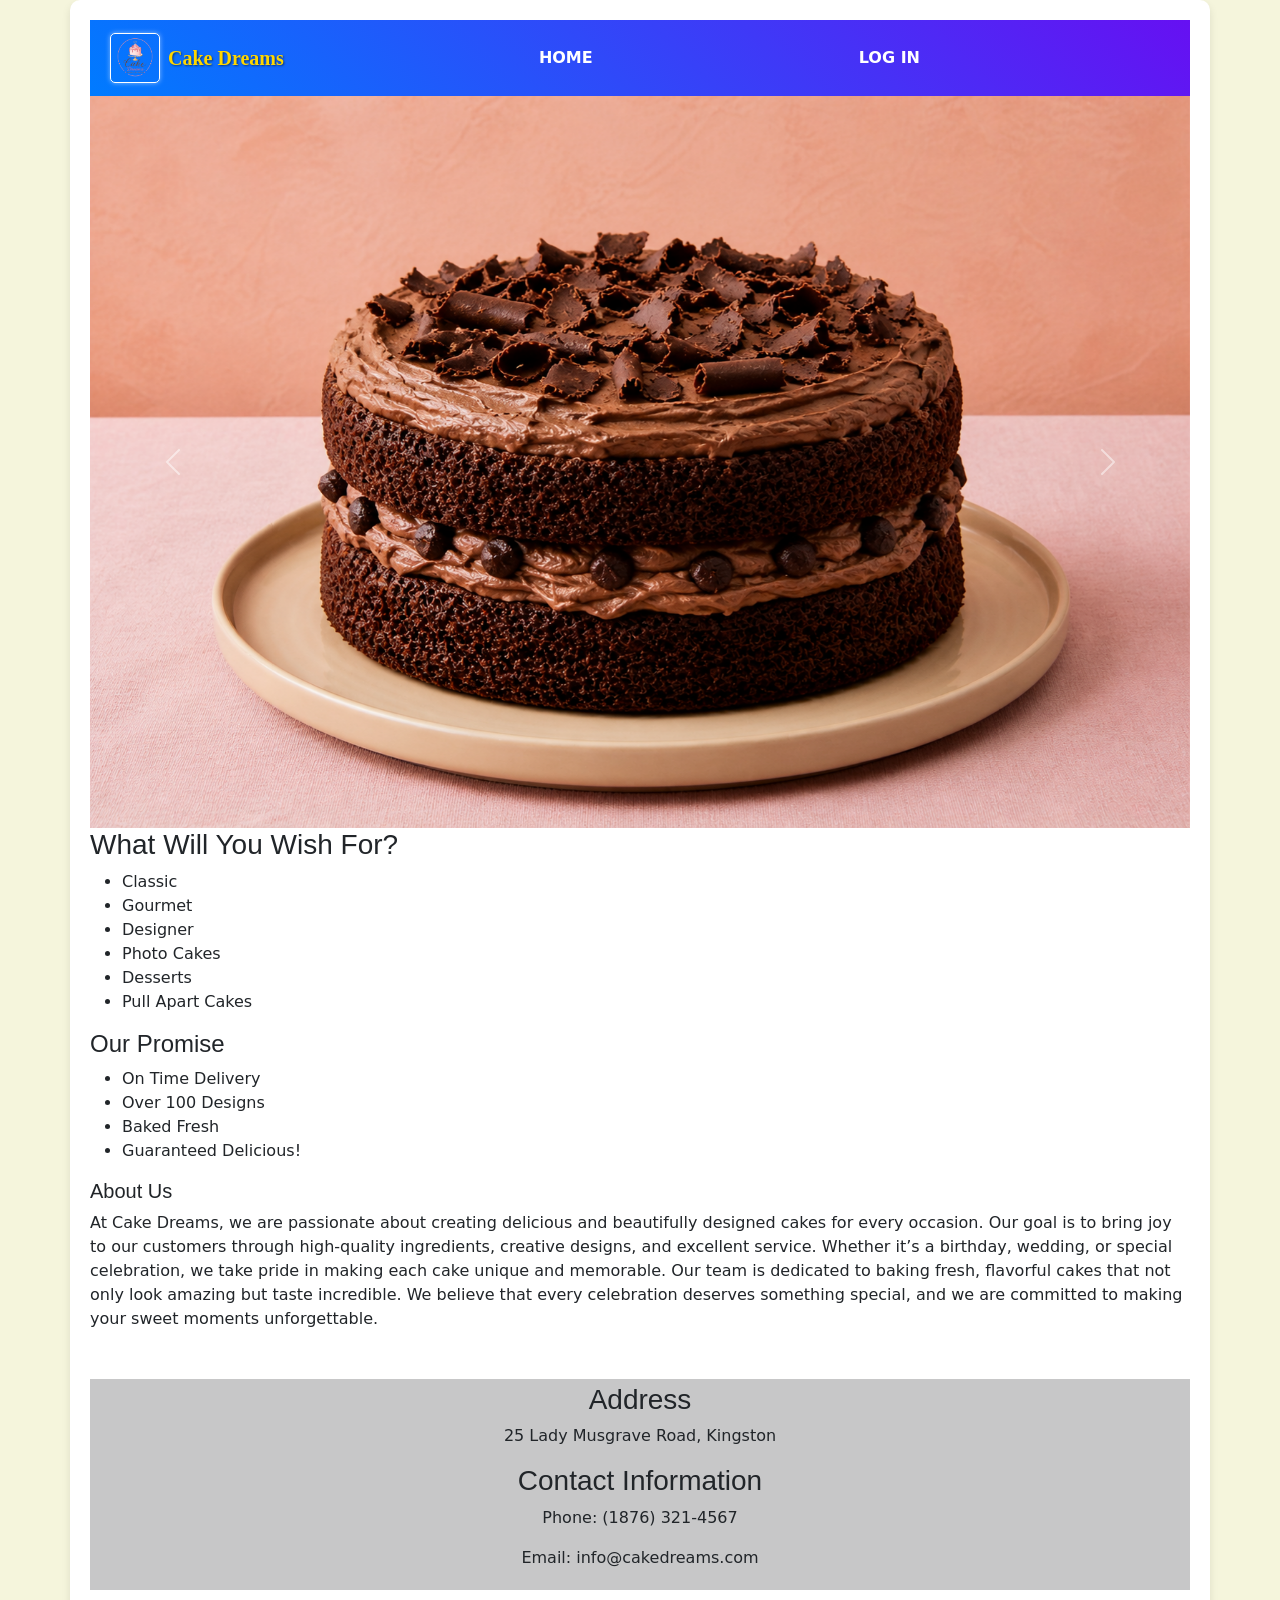
<file: index.html>
<!DOCTYPE html>
<html>

<head>
    <meta charset="UTF-8">
    <meta name="viewport" content="width=device-width, initial-scale=1.0">
    <title>HOME PAGE</title>
    <link rel="stylesheet" href="styles.css/bootstrap.min.css" />
    <link rel="stylesheet" href="styles.css/stylesheet.css" />
    <link href="https://cdn.jsdelivr.net/npm/bootstrap@5.3.8/dist/css/bootstrap.min.css" rel="stylesheet"
        integrity="sha384-sRIl4kxILFvY47J16cr9ZwB07vP4J8+LH7qKQnuqkuIAvNWLzeN8tE5YBujZqJLB" crossorigin="anonymous">
    <script src="https://cdn.jsdelivr.net/npm/bootstrap@5.3.8/dist/js/bootstrap.bundle.min.js"
        integrity="sha384-FKyoEForCGlyvwx9Hj09JcYn3nv7wiPVlz7YYwJrWVcXK/BmnVDxM+D2scQbITxI"
        crossorigin="anonymous"></script>
</head>

<body style="background-color: beige">
    <div class="container "
        style="background-color: white; padding: 20px; border-radius: 10px; box-shadow: 0 4px 8px rgba(0,0,0,0.1);">
        <header>
            <nav class="navbar navbar-expand-lg  " data-bs-theme="dark"
                style="background: linear-gradient(45deg, #007bff, #6610f2);">

                <div class="container-fluid">
                    <a class="navbar-brand d-flex align-items-center" href="index.html">
                        <img src="img/cakelogo.png" alt="Cake Dreams Logo" width="50" height="50" class="me-2"
                            style="border: 1px solid #fff; border-radius: 5px; box-shadow: 0 0 5px rgba(255,255,255,0.5);">
                        <span
                            style="font-weight: bold; font-family: 'Brush Script MT', cursive; color: #FFD700; text-shadow: 1px 1px 2px rgba(0,0,0,0.5);">Cake
                            Dreams</span>
                    </a>
                    <button class="navbar-toggler" type="button" data-bs-toggle="collapse"
                        data-bs-target="#navbarNavAltMarkup" aria-controls="navbarNavAltMarkup" aria-expanded="false"
                        aria-label="Toggle navigation">
                        <span class="navbar-toggler-icon"></span>
                    </button>
                    <div class="collapse navbar-collapse" id="navbarNavAltMarkup">
                        <div class="navbar-nav">
                            <a class="nav-link" href="index.html">HOME</a>
                            <a class="nav-link" href="login_page.html">LOG IN</a>
                        </div>
                    </div>
                </div>
            </nav>



            <div id="carouselExample" class="carousel slide" data-bs-ride="carousel">
                <div class="carousel-inner">
                    <div class="carousel-item active">
                        <img src="img/c1.png" class="d-block w-100" alt="...">
                    </div>
                    <div class="carousel-item">
                        <img src="img/c2.jpg" class="d-block w-100" alt="...">
                    </div>
                    <div class="carousel-item">
                        <img src="img/c3.png" class="d-block w-100" alt="...">
                    </div>
                </div>
                <button class="carousel-control-prev" type="button" data-bs-target="#carouselExample"
                    data-bs-slide="prev">
                    <span class="carousel-control-prev-icon" aria-hidden="true"></span>
                    <span class="visually-hidden">Previous</span>
                </button>
                <button class="carousel-control-next" type="button" data-bs-target="#carouselExample"
                    data-bs-slide="next">
                    <span class="carousel-control-next-icon" aria-hidden="true"></span>
                    <span class="visually-hidden">Next</span>
                </button>
            </div>


            <h3>What Will You Wish For?</h3>
            <ul>
                <li>Classic</li>
                <li>Gourmet</li>
                <li>Designer</li>
                <li>Photo Cakes</li>
                <li>Desserts</li>
                <li>Pull Apart Cakes</li>


            </ul>
            <h4>Our Promise</h4>
            <ul>
                <li>On Time Delivery</li>
                <li>Over 100 Designs</li>
                <li>Baked Fresh</li>
                <li>Guaranteed Delicious!</li>

            </ul>
            <h5>About Us</h5>
            <p>At Cake Dreams, we are passionate about creating delicious and beautifully designed cakes for every
                occasion. Our
                goal is to bring joy to our customers through high-quality ingredients, creative designs, and excellent
                service.
                Whether it’s a birthday, wedding, or special celebration, we take pride in making each cake unique and
                memorable.

                Our team is dedicated to baking fresh, flavorful cakes that not only look amazing but taste incredible.
                We
                believe that every celebration deserves something special, and we are committed to making your sweet
                moments
                unforgettable.</p>
            <footer class="bg-light text-center text-lg-start mt-5">
                <div class="text-center p-1" style="background-color: rgba(0, 0, 0, 0.2);">
                    <h3>Address</h3>
                    <p>25 Lady Musgrave Road, Kingston</p>
                    <h3>Contact Information</h3>
                    <p>Phone: (1876) 321-4567</p>
                    <p>Email: info@cakedreams.com</p>
                </div>
            </footer>

    </div>
    <script src="styles.css/bootstrap.min.css"></script>
</body>

</html>
</file>
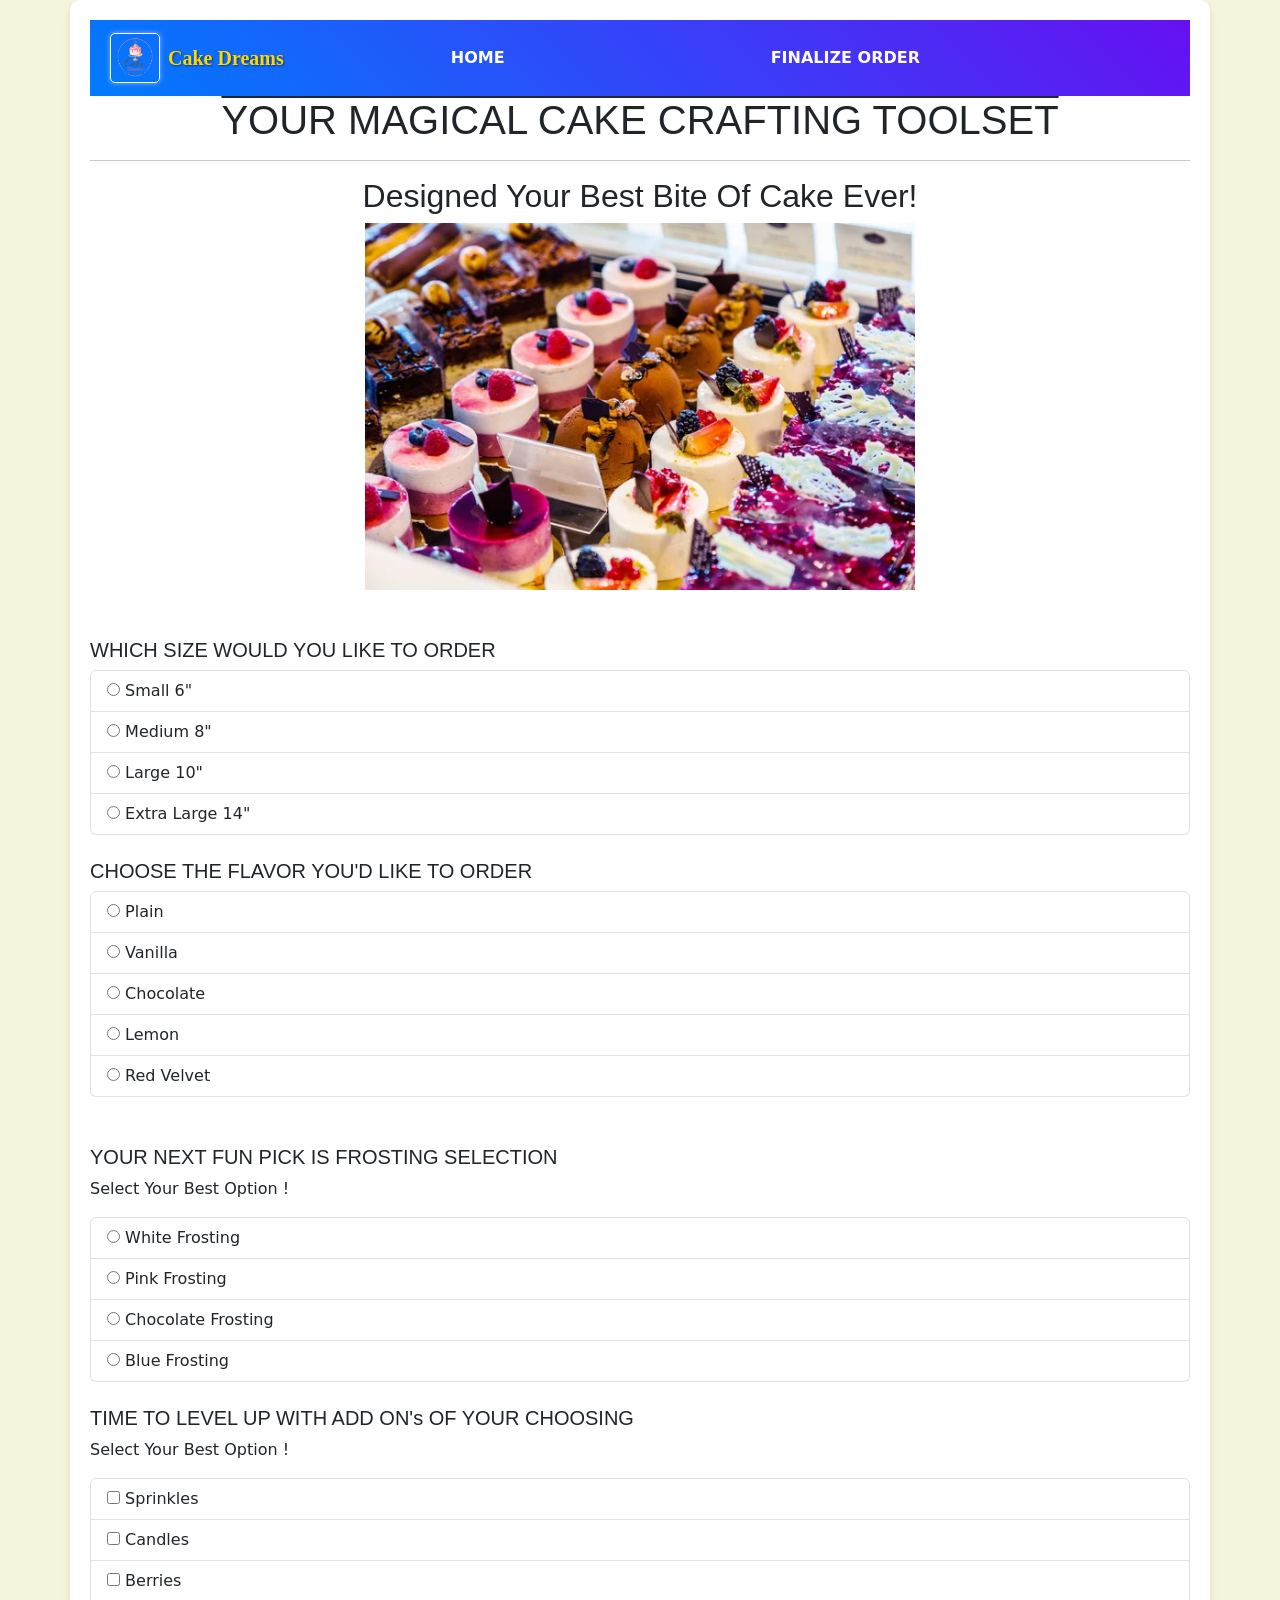
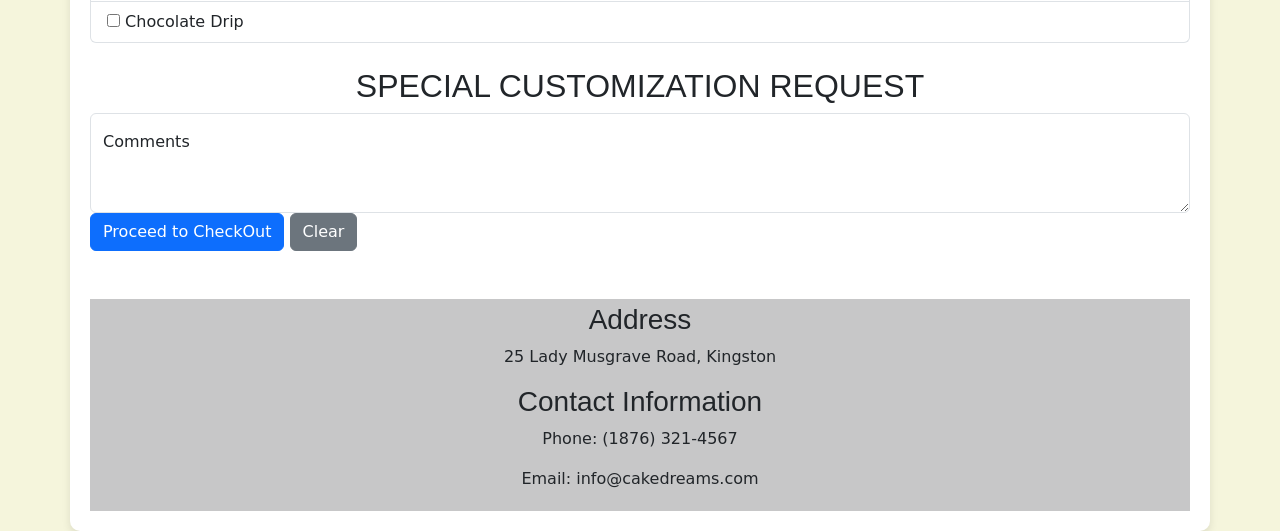
<file: cake_design_setup.html>
<!DOCTYPE html>
<html lang="en">

<head>
    <meta charset="UTF-8">
    <meta name="viewport" content="width=device-width, initial-scale=1.0">
    <title>Design Your Cake TOOLSET</title>
    <link rel="stylesheet" href="styles.css/stylesheet.css" />
    <link href="https://cdn.jsdelivr.net/npm/bootstrap@5.3.8/dist/css/bootstrap.min.css" rel="stylesheet"
        integrity="sha384-sRIl4kxILFvY47J16cr9ZwB07vP4J8+LH7qKQnuqkuIAvNWLzeN8tE5YBujZqJLB" crossorigin="anonymous">
    <script src="https://cdn.jsdelivr.net/npm/bootstrap@5.3.8/dist/js/bootstrap.bundle.min.js"
        integrity="sha384-FKyoEForCGlyvwx9Hj09JcYn3nv7wiPVlz7YYwJrWVcXK/BmnVDxM+D2scQbITxI"
        crossorigin="anonymous"></script>
</head>

<body style="background-color: beige">
    <div class="container "
        style="background-color: white; padding: 20px; border-radius: 10px; box-shadow: 0 4px 8px rgba(0,0,0,0.1);">
        <header>
            <nav class="navbar navbar-expand-lg  " data-bs-theme="dark"
                style="background: linear-gradient(45deg, #007bff, #6610f2);">

                <div class="container-fluid">
                    <a class="navbar-brand d-flex align-items-center" href="index.html">
                        <img src="img/cakelogo.png" alt="Cake Dreams Logo" width="50" height="50" class="me-2"
                            style="border: 1px solid #fff; border-radius: 5px; box-shadow: 0 0 5px rgba(255,255,255,0.5); display: inline-block;">
                        <span
                            style="font-weight: bold; font-family: 'Brush Script MT', cursive; color: #FFD700; text-shadow: 1px 1px 2px rgba(0,0,0,0.5);">Cake
                            Dreams</span>
                    </a>
                    <button class="navbar-toggler" type="button" data-bs-toggle="collapse"
                        data-bs-target="#navbarNavAltMarkup" aria-controls="navbarNavAltMarkup" aria-expanded="false"
                        aria-label="Toggle navigation">
                        <span class="navbar-toggler-icon"></span>
                    </button>
                    <div class="collapse navbar-collapse" id="navbarNavAltMarkup">
                        <div class="navbar-nav">
                            <a class="nav-link" href="index.html">HOME</a>
                            <a class="nav-link" href="order_finalization.html">FINALIZE ORDER</a>
                        </div>
                    </div>
                </div>
            </nav>

        </header>
        <h1>YOUR MAGICAL CAKE CRAFTING TOOLSET </h1>

        <hr />
        <h2>Designed Your Best Bite Of Cake Ever!</h2>

        <img src="img/cimg.jpg" alt="Cake Design Toolset" class="img-fluid" />
        <br />

        <br />
        <!-- STEP 1: SIZE CLICK SELECTION -->
        <h5>WHICH SIZE WOULD YOU LIKE TO ORDER</h5>

        <form action="order_finalization.html" method="GET">

            <ul class="list-group">
                <li class="list-group-item">
                    <input type="radio" id="small6" name="cakesize" value="Small 6" />
                    <label for="small6">Small 6"</label><br>
                </li>
                <li class="list-group-item">
                    <input type="radio" id="medium8" name="cakesize" value="Medium 8" />
                    <label for="medium8">Medium 8"</label><br>
                </li>
                <li class="list-group-item">
                    <input type="radio" id="large10" name="cakesize" value="Large 10" />
                    <label for="large10">Large 10"</label><br>
                </li>
                <li class="list-group-item">
                    <input type="radio" id="extralarge14" name="cakesize" value="Extra Large 14" />
                    <label for="extralarge14">Extra Large 14"</label><br>
                </li>
            </ul>



            <br />
            <!-- STEP 2: FLAVOR CLICK SELECTION -->
            <h5> CHOOSE THE FLAVOR YOU'D LIKE TO ORDER</h5>

            <ul class="list-group">
                <li class="list-group-item">
                    <input type="radio" id="plain" name="cakeflavour" value="Plain" />
                    <label for="plain">Plain</label><br>
                </li>
                <li class="list-group-item">
                    <input type="radio" id="vanilla" name="cakeflavour" value="Vanilla" />
                    <label for="vanilla">Vanilla</label><br>
                </li>
                <li class="list-group-item">
                    <input type="radio" id="chocolate" name="cakeflavour" value="Chocolate" />
                    <label for="chocolate">Chocolate</label><br>
                </li>
                <li class="list-group-item">
                    <input type="radio" id="lemon" name="cakeflavour" value="Lemon" />
                    <label for="lemon">Lemon</label><br>
                </li>
                <li class="list-group-item">
                    <input type="radio" id="redvelvet" name="cakeflavour" value="Red Velvet" />
                    <label for="redvelvet">Red Velvet</label><br>
                </li>

            </ul>

            <br />
            <br />

            <!-- STEP 3: FROSTING CLICK SELECTION -->
            <h5>YOUR NEXT FUN PICK IS FROSTING SELECTION</h5>
            <p>Select Your Best Option !</p>
            <ul class="list-group">
                <li class="list-group-item">
                    <input type="radio" id="whitefrosting" name="cakefrosting" value="White" />
                    <label for="whitefrosting">White Frosting</label><br>
                </li>
                <li class="list-group-item">
                    <input type="radio" id="pinkfrosting" name="cakefrosting" value="Pink" />
                    <label for="pinkfrosting">Pink Frosting</label><br>
                </li>
                <li class="list-group-item">
                    <input type="radio" id="chocolatefrosting" name="cakefrosting" value="Chocolate" />
                    <label for="chocolatefrosting">Chocolate Frosting</label><br>
                </li>
                <li class="list-group-item">
                    <input type="radio" id="bluefrosting" name="cakefrosting" value="Blue" />
                    <label for="bluefrosting">Blue Frosting</label><br>
                </li>

            </ul>

            <br />


            <!-- STEP 4: CHECKBOX SELECTION FOR ADD ON's -->
            <h5>TIME TO LEVEL UP WITH ADD ON's OF YOUR CHOOSING</h5>
            <p>Select Your Best Option !</p>

            <ul class="list-group">
                <li class="list-group-item">
                    <input type="checkbox" id="sprinkles" name="setsprinkles" value="yes" />
                    <label for="sprinkles">Sprinkles</label><br>
                </li>
                <li class="list-group-item">
                    <input type="checkbox" id="candles" name="setcandles" value="yes" />
                    <label for="candles">Candles</label><br>
                </li>
                <li class="list-group-item">
                    <input type="checkbox" id="berries" name="setberries" value="yes" />
                    <label for="berries">Berries</label><br>
                </li>
                <li class="list-group-item">
                    <input type="checkbox" id="drip" name="setdrip" value="yes" />
                    <label for="drip">Chocolate Drip</label><br>
                </li>
            </ul>





            <br />

            <h2><label for="message">SPECIAL CUSTOMIZATION REQUEST</label></h2>

            <div class="form-floating">
                <textarea class="form-control" placeholder="Leave a comment here" id="floatingTextarea2"
                    name="customization" style="height: 100px"></textarea>
                <label for="floatingTextarea2">Comments</label>
            </div>

            <div class="d-grid gap-2 d-md-flex justify-content-md-end"></div>
            <button type="submit" class="btn btn-primary">Proceed to CheckOut</button>
            <button type="button" onclick="ClearCakeForm()" class="btn btn-secondary">Clear</button>

        </form>
        <footer class="bg-light text-center text-lg-start mt-5">
            <div class="text-center p-1" style="background-color: rgba(0, 0, 0, 0.2);">
                <h3>Address</h3>
                <p>25 Lady Musgrave Road, Kingston</p>
                <h3>Contact Information</h3>
                <p>Phone: (1876) 321-4567</p>
                <p>Email: info@cakedreams.com</p>
                <div>
        </footer>
        <script src="javascript/websitejavascript.js"></script>
    </div>
    </div>
    </div>
</body>

</html>
</file>
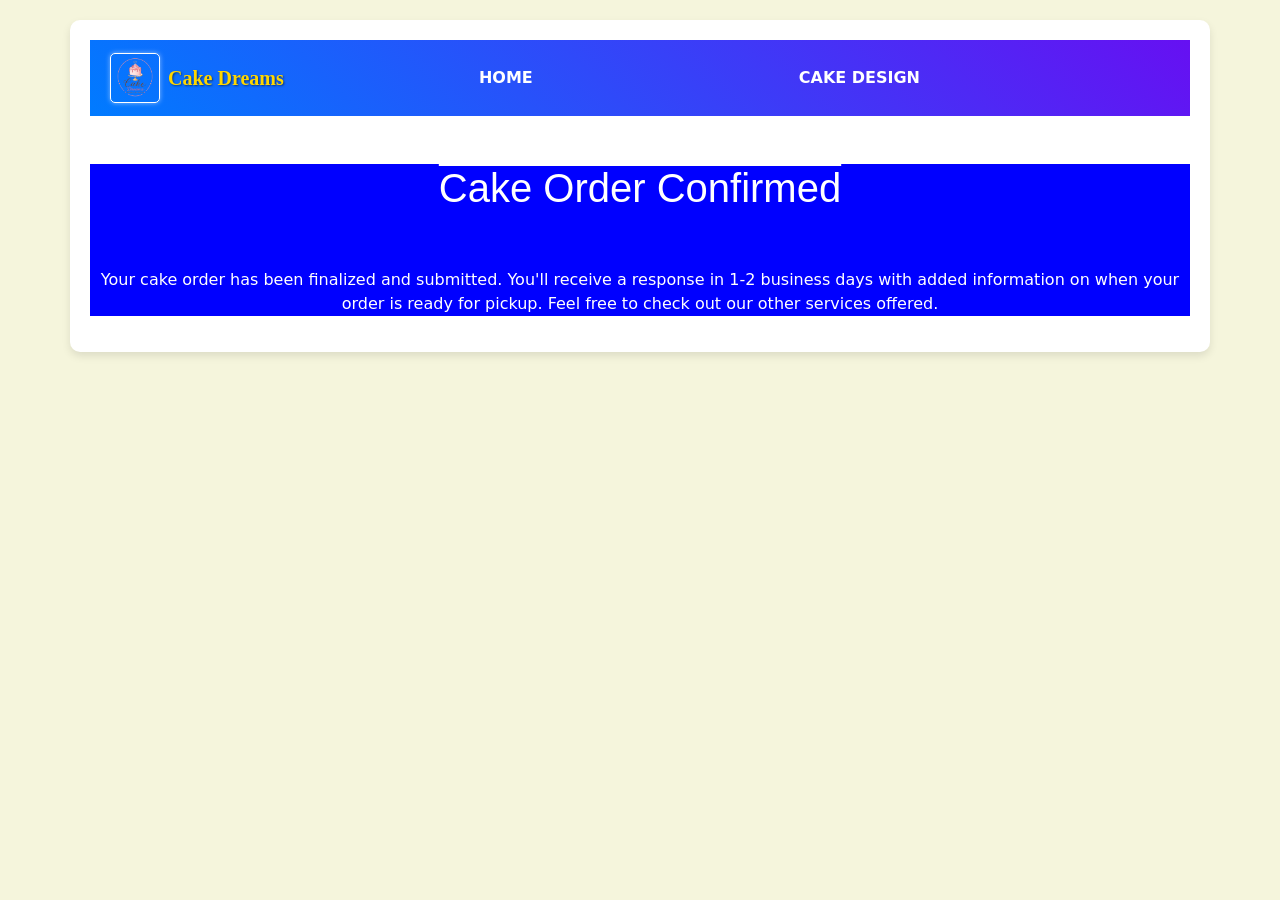
<file: confirmation.html>
<!DOCTYPE html>
<html lang="en">

<head>
    <meta charset="UTF-8">
    <meta name="viewport" content="width=device-width, initial-scale=1.0">
    <title>Confirmation</title>
    <link rel="stylesheet" href="styles.css/stylesheet.css" />
    <link href="https://cdn.jsdelivr.net/npm/bootstrap@5.3.8/dist/css/bootstrap.min.css" rel="stylesheet"
        integrity="sha384-sRIl4kxILFvY47J16cr9ZwB07vP4J8+LH7qKQnuqkuIAvNWLzeN8tE5YBujZqJLB" crossorigin="anonymous">
    <script src="https://cdn.jsdelivr.net/npm/bootstrap@5.3.8/dist/js/bootstrap.bundle.min.js"
        integrity="sha384-FKyoEForCGlyvwx9Hj09JcYn3nv7wiPVlz7YYwJrWVcXK/BmnVDxM+D2scQbITxI"
        crossorigin="anonymous"></script>
</head>

<body style="background-color: beige">
    <div class="container "
        style="background-color: white; padding: 20px; border-radius: 10px; margin-top: 20px; box-shadow: 0 4px 8px rgba(0,0,0,0.1);">
        <nav class="navbar navbar-expand-lg  " data-bs-theme="dark"
            style="background: linear-gradient(45deg, #007bff, #6610f2);">
            <div class="container-fluid">
                <a class="navbar-brand d-flex align-items-center" href="index.html">
                    <img src="img/cakelogo.png" alt="Cake Dreams Logo" width="50" height="50" class="me-2"
                        style="border: 1px solid #fff; border-radius: 5px; box-shadow: 0 0 5px rgba(255,255,255,0.5); display: inline-block;">
                    <span
                        style="font-weight: bold; font-family: 'Brush Script MT', cursive; color: #FFD700; text-shadow: 1px 1px 2px rgba(0,0,0,0.5);">Cake
                        Dreams</span>
                </a>
                <button class="navbar-toggler" type="button" data-bs-toggle="collapse"
                    data-bs-target="#navbarNavAltMarkup" aria-controls="navbarNavAltMarkup" aria-expanded="false"
                    aria-label="Toggle navigation">
                    <span class="navbar-toggler-icon"></span>
                </button>
                <div class="collapse navbar-collapse" id="navbarNavAltMarkup">
                    <div class="navbar-nav">
                        <a class="nav-link" href="index.html">HOME</a>
                        <a class="nav-link" href="cake_design_setup.html">CAKE DESIGN</a>
                    </div>
                </div>
            </div>
        </nav>
        <br></br>
        <article id="confirm">
            <h1>Cake Order Confirmed</h1>

            <br></br>
            <p>
                Your cake order has been finalized and submitted. You'll receive a response in 1-2 business days with
                added information on when your order is ready for pickup. Feel free to check out our other services
                offered.
            </p>
        </article>
    </div>
</body>

</html>
</file>
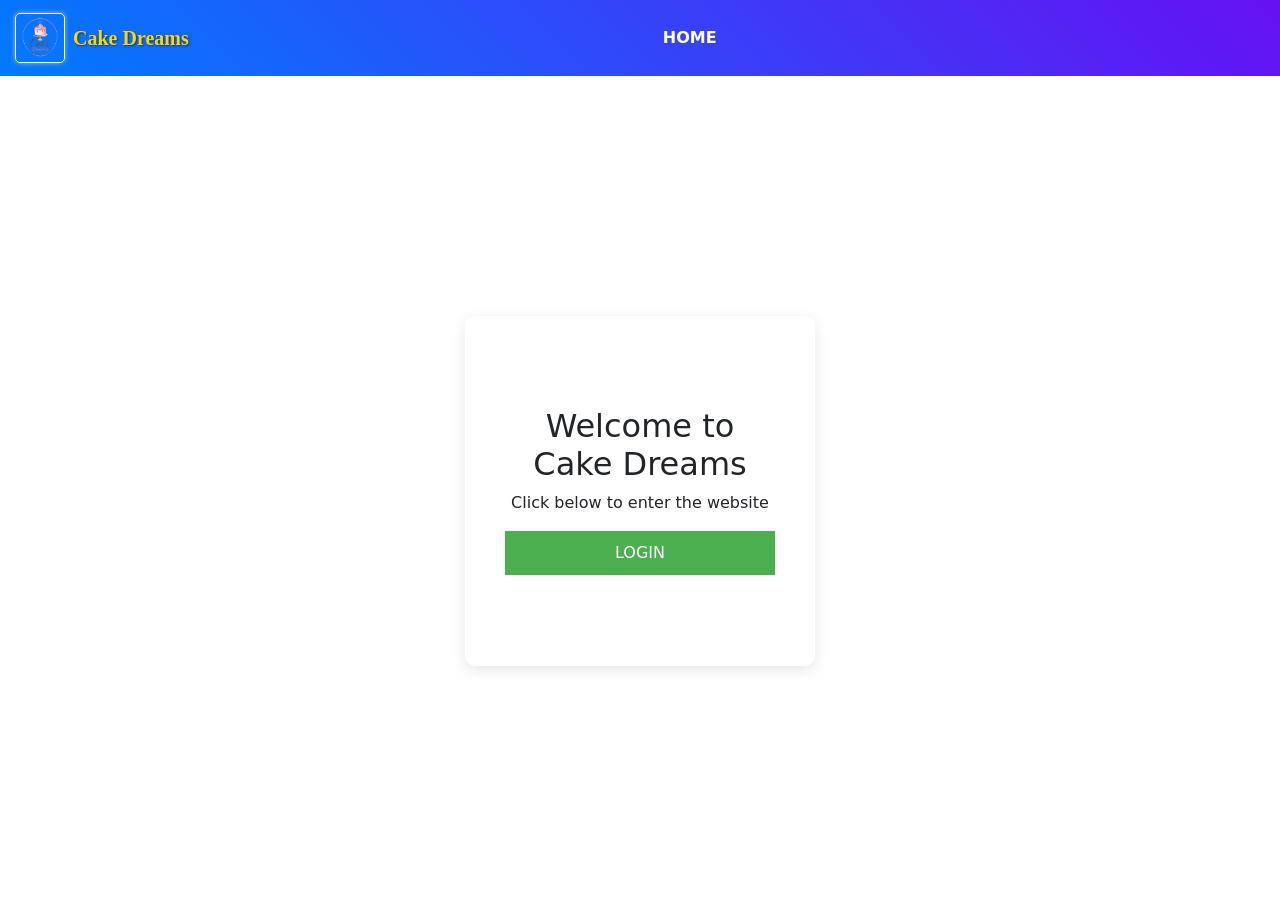
<file: login_page.html>
<!DOCTYPE html>
<html lang="en">

<head>
    <meta charset="UTF-8">
    <meta name="viewport" content="width=device-width, initial-scale=1.0">
    <title>Login Page</title>
    <style>
        body {
            font-family: Arial, sans-serif;
            background-color: #f0f2f5;
            margin: 0;
            min-height: 100vh;
        }

        .login-wrapper {
            display: flex;
            justify-content: center;
            align-items: center;
            min-height: calc(100vh - 70px);
        }

        .navbar {
            width: 100%;
            padding-left: 0 !important;
            padding-right: 0 !important;
        }

        .container-fluid {
            padding-left: 15px !important;
            padding-right: 15px !important;
        }

        h2,
        p {
            text-align: center;
            margin-bottom: 20px;
        }

        button {
            width: 100%;
            padding: 10px;
            background-color: #4CAF50;
            color: white;
            border: none;
            border-radius: 5px;
            cursor: pointer;
        }

        .login-container {
            width: 350px;
            height: 350px;
            /* Forces square aspect ratio */
            background-color: white;
            padding: 40px;
            border-radius: 10px;
            box-shadow: 0px 4px 15px rgba(0, 0, 0, 0.1);
            display: flex;
            flex-direction: column;
            justify-content: center;
        }

        .navbar .nav-link:hover {
            background-color: black !important;
            color: yellow !important;
            border-radius: 5px;
        }

        .navbar .nav-link {
            color: white !important;
            font-weight: bold;
            padding: 8px 16px;
        }
        @media (min-width: 992px) {
        .navbar-nav {
            margin-left: 450px !important;
            margin-right: 0 !important;
             }
        }

        @media (max-width: 991px) {
        .navbar-nav {
            margin-left: auto !important;
            margin-right: auto !important;
            text-align: center !important;
            }
        }
    </style>

    <link href="https://cdn.jsdelivr.net/npm/bootstrap@5.3.8/dist/css/bootstrap.min.css" rel="stylesheet"
        integrity="sha384-sRIl4kxILFvY47J16cr9ZwB07vP4J8+LH7qKQnuqkuIAvNWLzeN8tE5YBujZqJLB" crossorigin="anonymous">
    <script src="https://cdn.jsdelivr.net/npm/bootstrap@5.3.8/dist/js/bootstrap.bundle.min.js"
        integrity="sha384-FKyoEForCGlyvwx9Hj09JcYn3nv7wiPVlz7YYwJrWVcXK/BmnVDxM+D2scQbITxI"
        crossorigin="anonymous"></script>
</head>

<body>
    <nav class="navbar navbar-expand-lg w-100" data-bs-theme="dark"
        style="background: linear-gradient(45deg, #007bff, #6610f2);">
        <div class="container-fluid">
            <a class="navbar-brand d-flex align-items-center" href="index.html">
                <img src="img/cakelogo.png" alt="Cake Dreams Logo" width="50" height="50" class="me-2"
                    style="border: 1px solid #fff; border-radius: 5px; box-shadow: 0 0 5px rgba(255,255,255,0.5); display: inline-block;">
                <span
                    style="font-weight: bold; font-family: 'Brush Script MT', cursive; color: #FFD700; text-shadow: 1px 1px 2px rgba(0,0,0,0.5);">Cake
                    Dreams</span>
            </a>
            <button class="navbar-toggler" type="button" data-bs-toggle="collapse" data-bs-target="#navbarNavAltMarkup"
                aria-controls="#navbarNavAltMarkup" aria-expanded="false" aria-label="Toggle navigation">
                <span class="navbar-toggler-icon"></span>
            </button>
            <div class="collapse navbar-collapse" id="navbarNavAltMarkup">
                <div class="navbar-nav">
                    <a class="nav-link" href="index.html">HOME</a>
                </div>
            </div>
        </div>
    </nav>

    <div class="login-wrapper">
        <div class="login-container">
            <h2>Welcome to Cake Dreams</h2>
            <p>Click below to enter the website</p>
            <button onclick="goToHome()">LOGIN</button>
        </div>
    </div>

    <script>
        function goToHome() {
            window.location.href = "cake_design_setup.html";
        }
    </script>
</body>

</html>
</file>
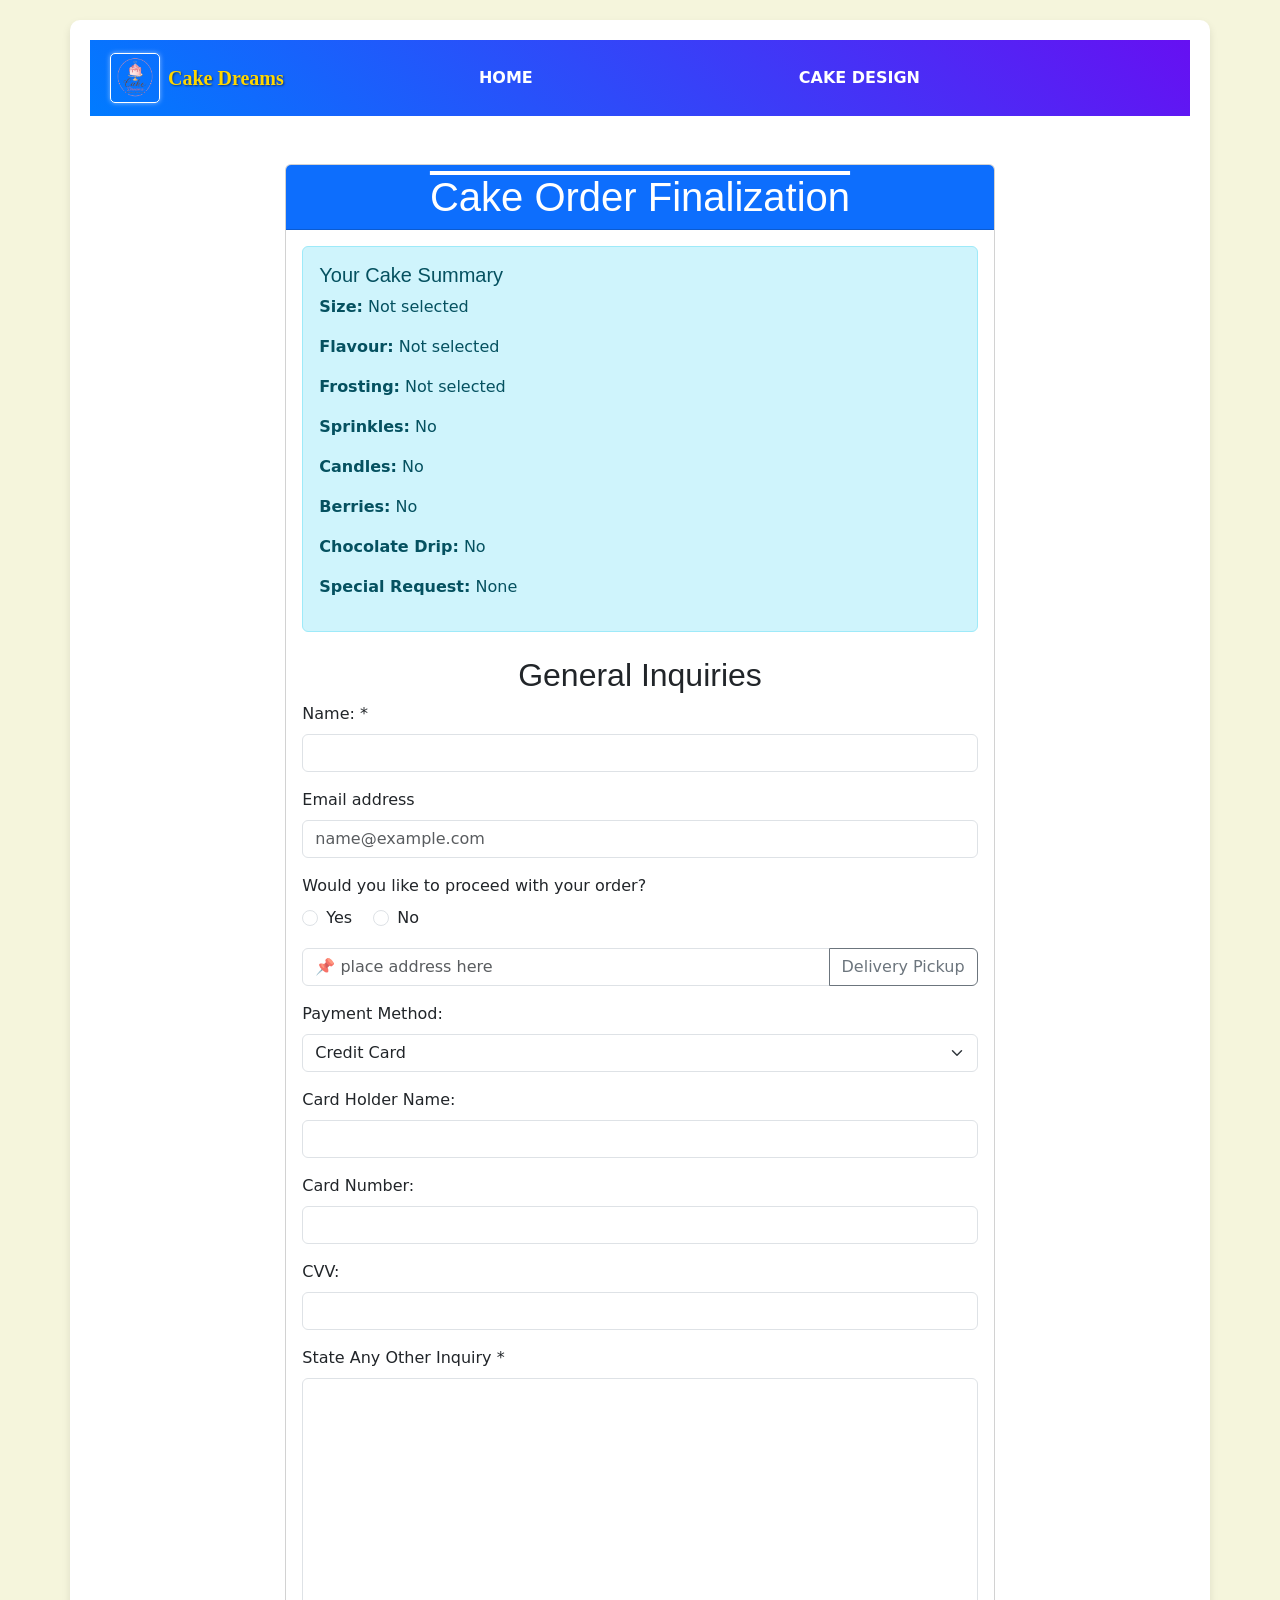
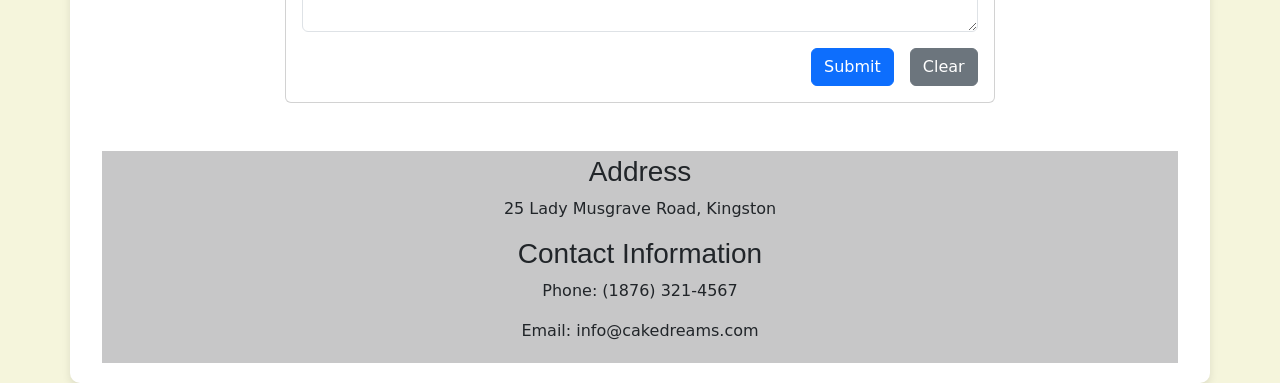
<file: order_finalization.html>
<!DOCTYPE html>
<html lang="en">

<head>
    <meta charset="UTF-8">
    <meta name="viewport" content="width=device-width, initial-scale=1.0">
    <title>Order Finalization</title>
    <link rel="stylesheet" href="styles.css/stylesheet.css" />
    <link href="https://cdn.jsdelivr.net/npm/bootstrap@5.3.8/dist/css/bootstrap.min.css" rel="stylesheet"
        integrity="sha384-sRIl4kxILFvY47J16cr9ZwB07vP4J8+LH7qKQnuqkuIAvNWLzeN8tE5YBujZqJLB" crossorigin="anonymous">
    <script src="https://cdn.jsdelivr.net/npm/bootstrap@5.3.8/dist/js/bootstrap.bundle.min.js"
        integrity="sha384-FKyoEForCGlyvwx9Hj09JcYn3nv7wiPVlz7YYwJrWVcXK/BmnVDxM+D2scQbITxI"
        crossorigin="anonymous"></script>

</head>

    <body style="background-color: beige">
    <div class="container " style="background-color: white; padding: 20px; border-radius: 10px; margin-top: 20px; box-shadow: 0 4px 8px rgba(0,0,0,0.1);">
        <nav class="navbar navbar-expand-lg  " data-bs-theme="dark" style="background: linear-gradient(45deg, #007bff, #6610f2);">
            <div class="container-fluid">
                <a class="navbar-brand d-flex align-items-center" href="index.html">
                    <img src="img/cakelogo.png" alt="Cake Dreams Logo" width="50" height="50" class="me-2" style="border: 1px solid #fff; border-radius: 5px; box-shadow: 0 0 5px rgba(255,255,255,0.5); display: inline-block;">
                    <span style="font-weight: bold; font-family: 'Brush Script MT', cursive; color: #FFD700; text-shadow: 1px 1px 2px rgba(0,0,0,0.5);">Cake Dreams</span>
                </a>
                <button class="navbar-toggler" type="button" data-bs-toggle="collapse"
                    data-bs-target="#navbarNavAltMarkup" aria-controls="navbarNavAltMarkup" aria-expanded="false"
                    aria-label="Toggle navigation">
                    <span class="navbar-toggler-icon"></span>
                </button>
                <div class="collapse navbar-collapse" id="navbarNavAltMarkup">
<div class="navbar-nav">
                        <a class="nav-link" href="index.html">HOME</a>
                        <a class="nav-link" href="cake_design_setup.html">CAKE DESIGN</a>
                    </div>
                </div>
            </div>
        </nav>

    <div class="container mt-5">
        <div class="row justify-content-center">
            <div class="col-md-8">
                <div class="card">
                    <div class="card-header bg-primary text-white">
                        <h1 class="card-title mb-0">Cake Order Finalization</h1>
                    </div>
                    <div class="card-body">
                        <!-- CAKE ORDER SUMMARY -->
                        <div class="alert alert-info mb-4">
                            <h5>Your Cake Summary</h5>
                            <p><b>Size:</b> <span id="sum-size"></span></p>
                            <p><b>Flavour:</b> <span id="sum-flavour"></span></p>
                            <p><b>Frosting:</b> <span id="sum-frosting"></span></p>
                            <p><b>Sprinkles:</b> <span id="sum-sprinkles"></span></p>
                            <p><b>Candles:</b> <span id="sum-candles"></span></p>
                            <p><b>Berries:</b> <span id="sum-berries"></span></p>
                            <p><b>Chocolate Drip:</b> <span id="sum-drip"></span></p>
                            <p><b>Special Request:</b> <span id="sum-message"></span></p>
                        </div>
                        <h2>General Inquiries</h2>
                        <form action="confirmation.html" id="contactform">
                            <div class="mb-3">
                                <label for="Fullname" class="form-label">Name: *</label>
                                <input required type="text" id="Fullname" name="Fullname" class="form-control" />
                            </div>

                            <div class="mb-3">
                                <label for="exampleFormControlInput1" class="form-label">Email address</label>
                                <input type="email" class="form-control" id="exampleFormControlInput1" placeholder="name@example.com">
                            </div>

                            <div class="mb-3">
                                <label class="form-label">Would you like to proceed with your order?</label>
                                <div>
                                    <div class="form-check form-check-inline">
                                        <input class="form-check-input" type="radio" value="Y" name="Service" id="yes">
                                        <label class="form-check-label" for="yes">Yes</label>
                                    </div>
                                    <div class="form-check form-check-inline">
                                        <input class="form-check-input" type="radio" value="N" name="Service" id="no">
                                        <label class="form-check-label" for="no">No</label>
                                    </div>
                                </div>
                            </div>

                            <div class="mb-3">
                                <div class="input-group">
                                    <input placeholder="📌 place address here" type="text" class="form-control" />
                                    <button class="btn btn-outline-secondary" type="button" onclick="ClearForm()">Delivery Pickup</button>
                                </div>
                            </div>

                            <div class="mb-3">
                                <label for="Payment" class="form-label">Payment Method:</label>
                                <select id="Payment" name="Payment" class="form-select">
                                    <option value="Credit Card">Credit Card</option>
                                    <option value="Debit Card">Debit Card</option>
                                    <option value="PayPal">PayPal</option>
                                </select>
                            </div>

                            <div class="mb-3">
                                <label for="CardHolderName" class="form-label">Card Holder Name:</label>
                                <input required type="text" id="CardHolderName" name="CardHolderName" class="form-control" />
                            </div>

                            <div class="mb-3">
                                <label for="CardNumber" class="form-label">Card Number:</label>
                                <input required type="text" id="CardNumber" name="CardNumber" class="form-control" />
                            </div>

                            <div class="mb-3">
                                <label for="CVV" class="form-label">CVV:</label>
                                <input required type="text" id="CVV" name="CVV" class="form-control" />
                            </div>

                            <div class="mb-3">
                                <label for="inquiry" class="form-label">State Any Other Inquiry *</label>
                                <textarea required cols="50" rows="10" maxlength="150" id="inquiry" name="inquiry" class="form-control"></textarea>
                            </div>

                            <div class="d-grid gap-2 d-md-flex justify-content-md-end">
                                <button type="submit" class="btn btn-primary me-md-2">Submit</button>
                                <button type="button" onclick="ClearForm()" class="btn btn-secondary">Clear</button>
                            </div>
                        </form>
                    </div>
                </div>
            </div>
        </div>
                    <footer class="bg-light text-center text-lg-start mt-5">
                        <div class="text-center p-1" style="background-color: rgba(0, 0, 0, 0.2);">
                            <h3>Address</h3>
                            <p>25 Lady Musgrave Road, Kingston</p>
                            <h3>Contact Information</h3>
                            <p>Phone: (1876) 321-4567</p>
                            <p>Email: info@cakedreams.com</p>
                        </div>
                    </footer>
                         <div>
                            <script src="javascript/websitejavascript.js"></script>
                        </div>
    </div>


</body>

</html>
</file>
<file: styles.css/stylesheet.css>
h1{
    color:red;
    text-align: center;
    text-decoration: overline;
}
h2{
    color:blue;
    text-align: center;
}

h3{
    color:blue;
}


h4{
    color:red;
}
h5{
    color:red;
}

h1,h2,h3,h4,h5,h6{
    font-family: 'Franklin Gothic Medium', 'Arial Narrow', Arial, sans-serif
}
p{
    font-family: system-ui, -apple-system, "Segoe UI", Roboto, "Helvetica Neue", Arial, "Noto Sans", "Liberation Sans", sans-serif, "Apple Color Emoji", "Segoe UI Emoji", "Segoe UI Symbol", "Noto Color Emoji";
}
#banner{
    background-color: skyblue;
    padding-bottom: 5px;
    padding-top: 5px;
    text-align: center;
    font:bold;
    font-size: larger;
    text-decoration: overline;
}

img{
    display: block;
    margin-left: auto;
    margin-right: auto;
    width: 50%;
}

#carouselExample{
    width: 100%;
    height: auto;
    display: block;
    margin-left: auto;
    margin-right: auto;
}

#nav a, nav a{
             color:rgb(187, 27, 27);
             text-decoration: none;
}
#banner p{
    margin: 0;

}
#nav, nav {
    background-color:skyblue;
    padding:5px;
    text-align: center;
}

#nav a, nav a{
             color:black;
             text-decoration: none;
             font-size: medium;
             margin-right: 100px;
             text-align: center;
             padding: 8px;
            }

#confirm {
            text-align: center;
            background-color:blue;
            color: rgb(255, 255, 255);
}

.navbar .nav-link:hover {
    background-color: black !important;
    color: yellow !important;
    border-radius: 5px;
}

.navbar .nav-link {
    color: white !important;
    font-weight: bold;
    padding: 8px 16px;
     margin-right: 0 !important;
}

.navbar-nav {
    margin-left: auto !important;
}

@media (min-width: 992px) {
    .navbar .nav-link {
        margin-right: 250px !important;
    }
}
</file>
